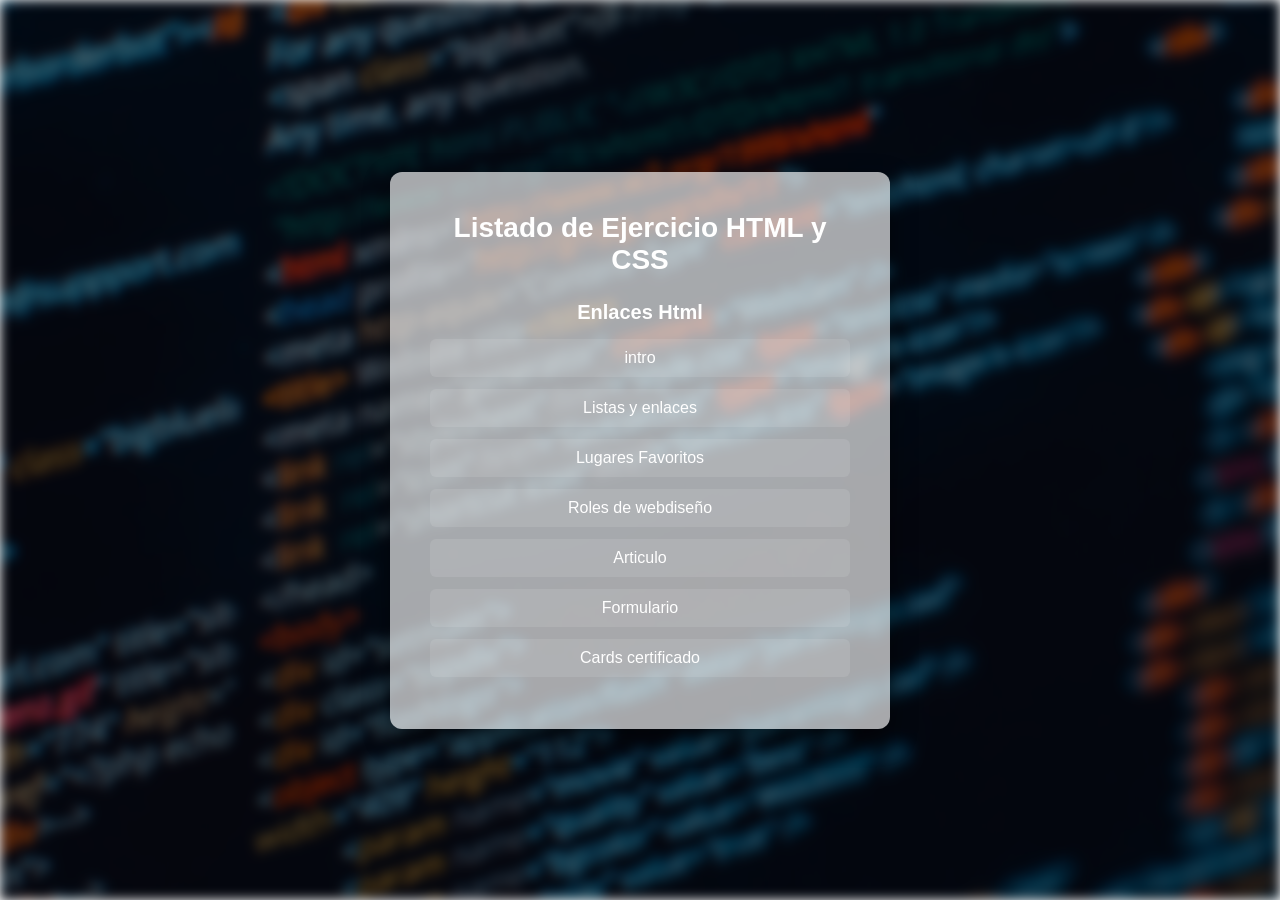
<file: index.html>
<!DOCTYPE html>
<html lang="en">
<head>
    <meta charset="UTF-8">
    <meta name="viewport" content="width=device-width, initial-scale=1.0">
    <link rel="stylesheet" href="../css/index.css">
    <title>Practicas html</title>
<meta name="keywords" content="">
</head>
<body>
<header>
    <h1>Listado de Ejercicio HTML y CSS</h1>

    <section class="temas">
        <h2>Enlaces Html</h2>
        <ol>
            <li><a href="../ej/intro.html" target="_blank">intro</a></li>
            <li><a href="../ej/listasyenlaces.html" target="_blank">Listas y enlaces</a></li>
            <li><a href="../ej/lugaresfavoritos.html" target="_blank">Lugares Favoritos</a></li>
            <li><a href="../ej/rolesdediseñoweb.html" target="_blank">Roles de  webdiseño</a></li>
            <li><a href="../ej/articulo.html" target="_blank">Articulo</a></li>
            <li><a href="../ej/formulario.html" target="_blank">Formulario</a></li>
            <li><a href="../ej/cards.html" target="_blank">Cards certificado</a></li>
        </ol>
    </section>
</header>
<main>
    
</main>
<footer>

</footer>
</body>
</html>
</file>
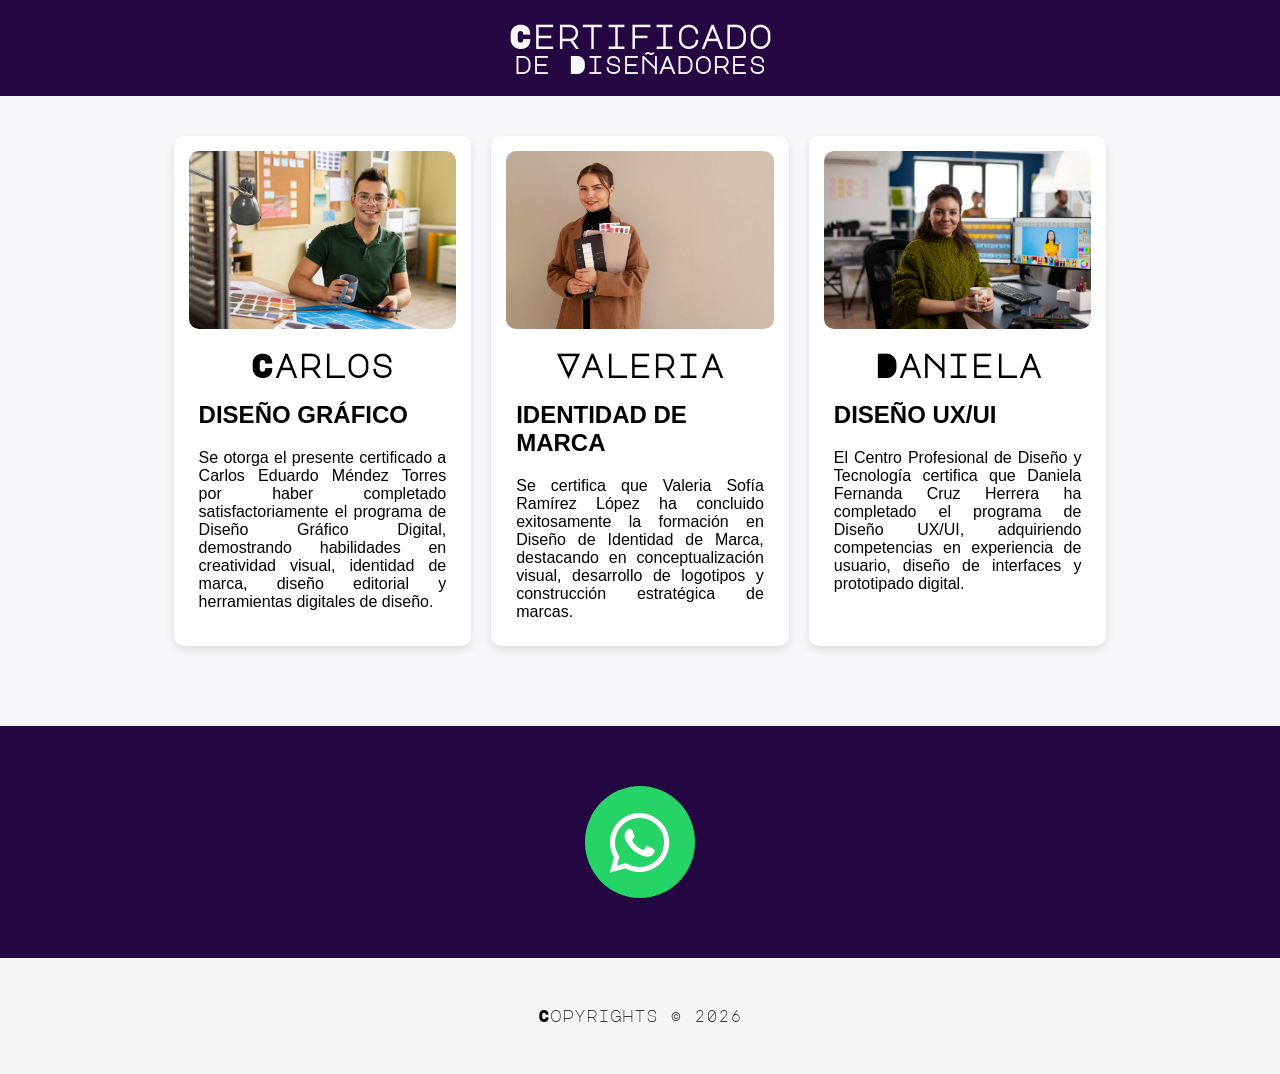
<file: ej/cards.html>
<!DOCTYPE html>
<html lang="es">

<head>
<meta charset="UTF-8">
<meta name="viewport" content="width=device-width, initial-scale=1.0">

<link rel="stylesheet" href="../css/cards.css">

<link href="https://fonts.googleapis.com/css2?family=Major+Mono+Display&display=swap" rel="stylesheet">

<link rel="stylesheet" href="https://cdn.jsdelivr.net/npm/bootstrap-icons@1.11.3/font/bootstrap-icons.min.css">

<title>Certificados</title>
</head>

<body>

<header class="cabecera">
<h1>Certificado</h1>
<h2>de Diseñadores</h2>
</header>

<section class="info">

<div class="contenedor">

<div class="diseño">
<img src="../img/d1.jpg" alt="Carlos">
<h3>Carlos</h3>
<h4>Diseño Gráfico</h4>
<p>
Se otorga el presente certificado a Carlos Eduardo Méndez Torres por haber completado satisfactoriamente el programa de Diseño Gráfico Digital, demostrando habilidades en creatividad visual, identidad de marca, diseño editorial y herramientas digitales de diseño.
</p>
</div>

<div class="diseño">
<img src="../img/d2.jpg" alt="Valeria">
<h3>Valeria</h3>
<h4>Identidad de Marca</h4>
<p>
Se certifica que Valeria Sofía Ramírez López ha concluido exitosamente la formación en Diseño de Identidad de Marca, destacando en conceptualización visual, desarrollo de logotipos y construcción estratégica de marcas.
</p>
</div>

<div class="diseño tres">
<img src="../img/d3.jpg" alt="Daniela">
<h3>Daniela</h3>
<h4>Diseño UX/UI</h4>
<p>
El Centro Profesional de Diseño y Tecnología certifica que Daniela Fernanda Cruz Herrera ha completado el programa de Diseño UX/UI, adquiriendo competencias en experiencia de usuario, diseño de interfaces y prototipado digital.
</p>
</div>

</div>

<!-- BOTÓN WHATSAPP -->

<div class="whatsapp">
<a href="https://wa.link/vlb2xn" target="_blank">
<i class="bi bi-whatsapp"></i>
</a>
</div>

</section>

<footer class="pie">
     <span>Copyrights &#169; 2026</span>
</footer>

</body>
</html>
</file>
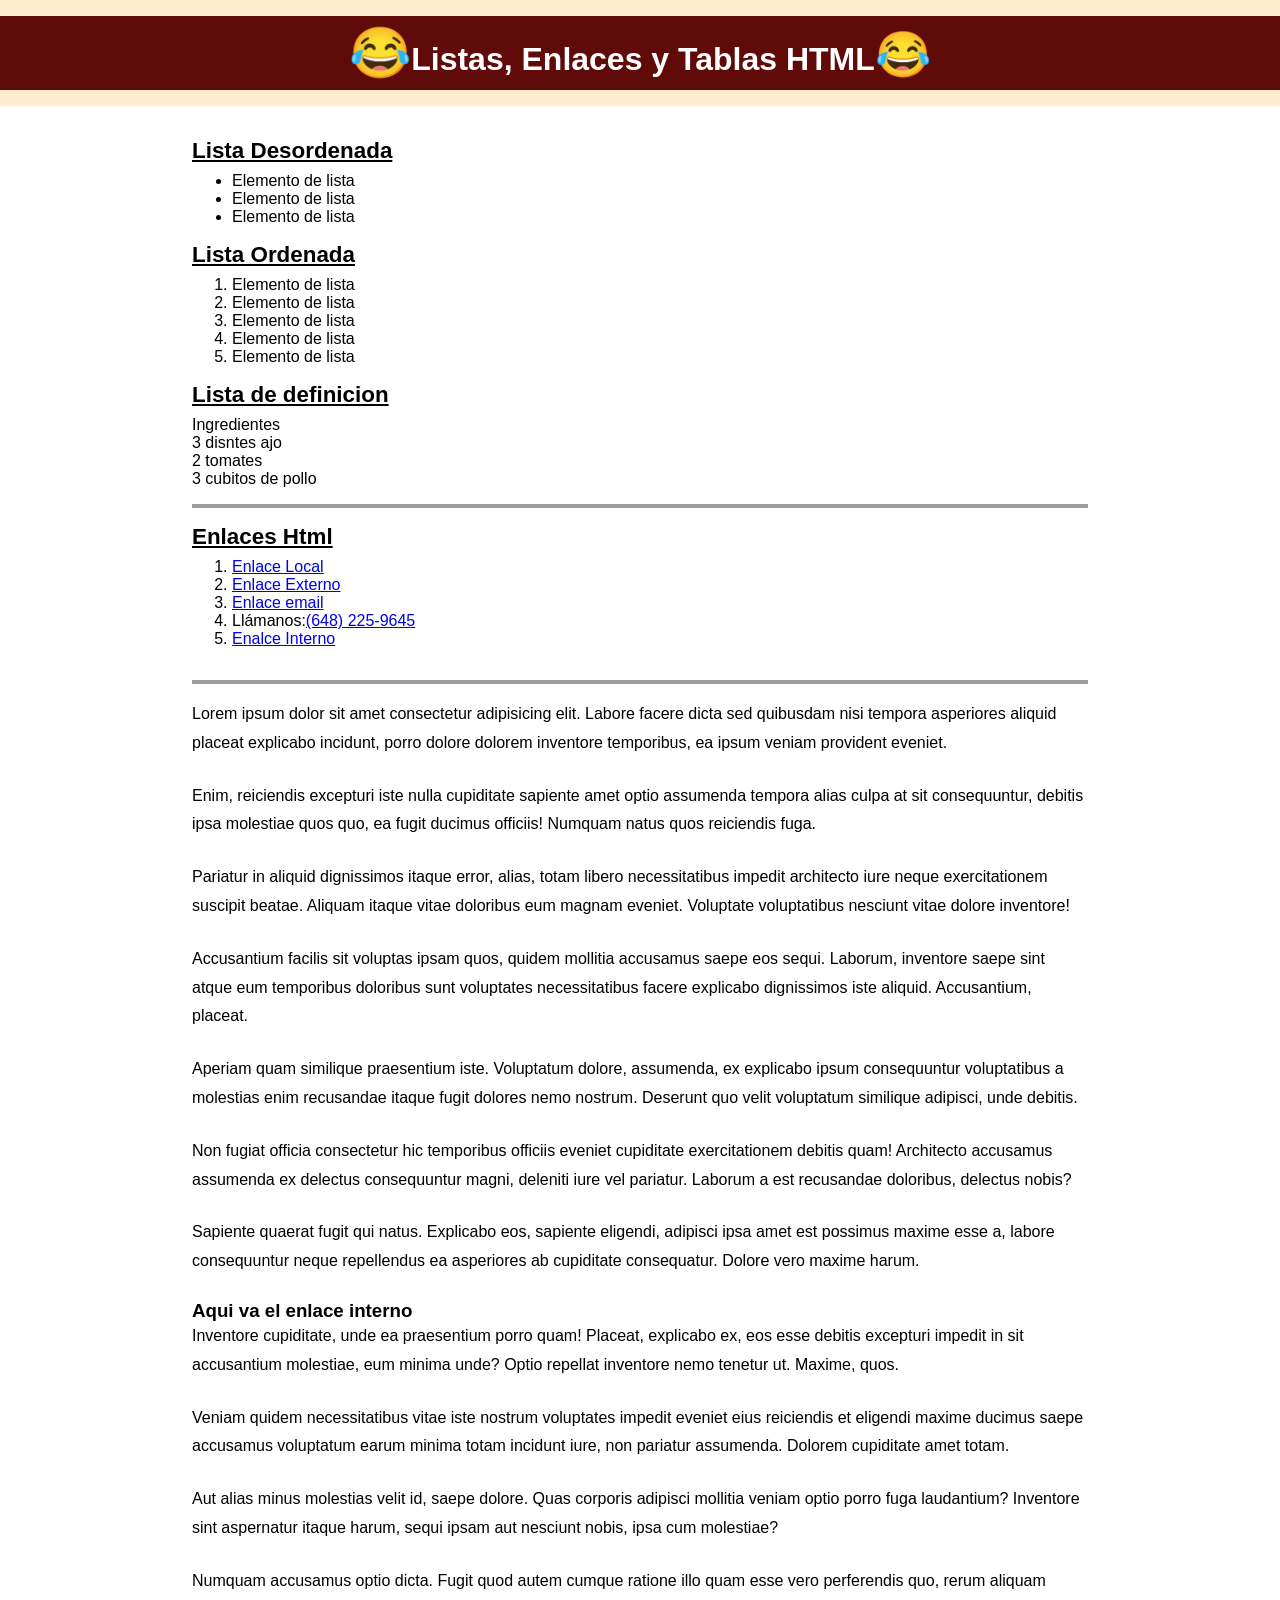
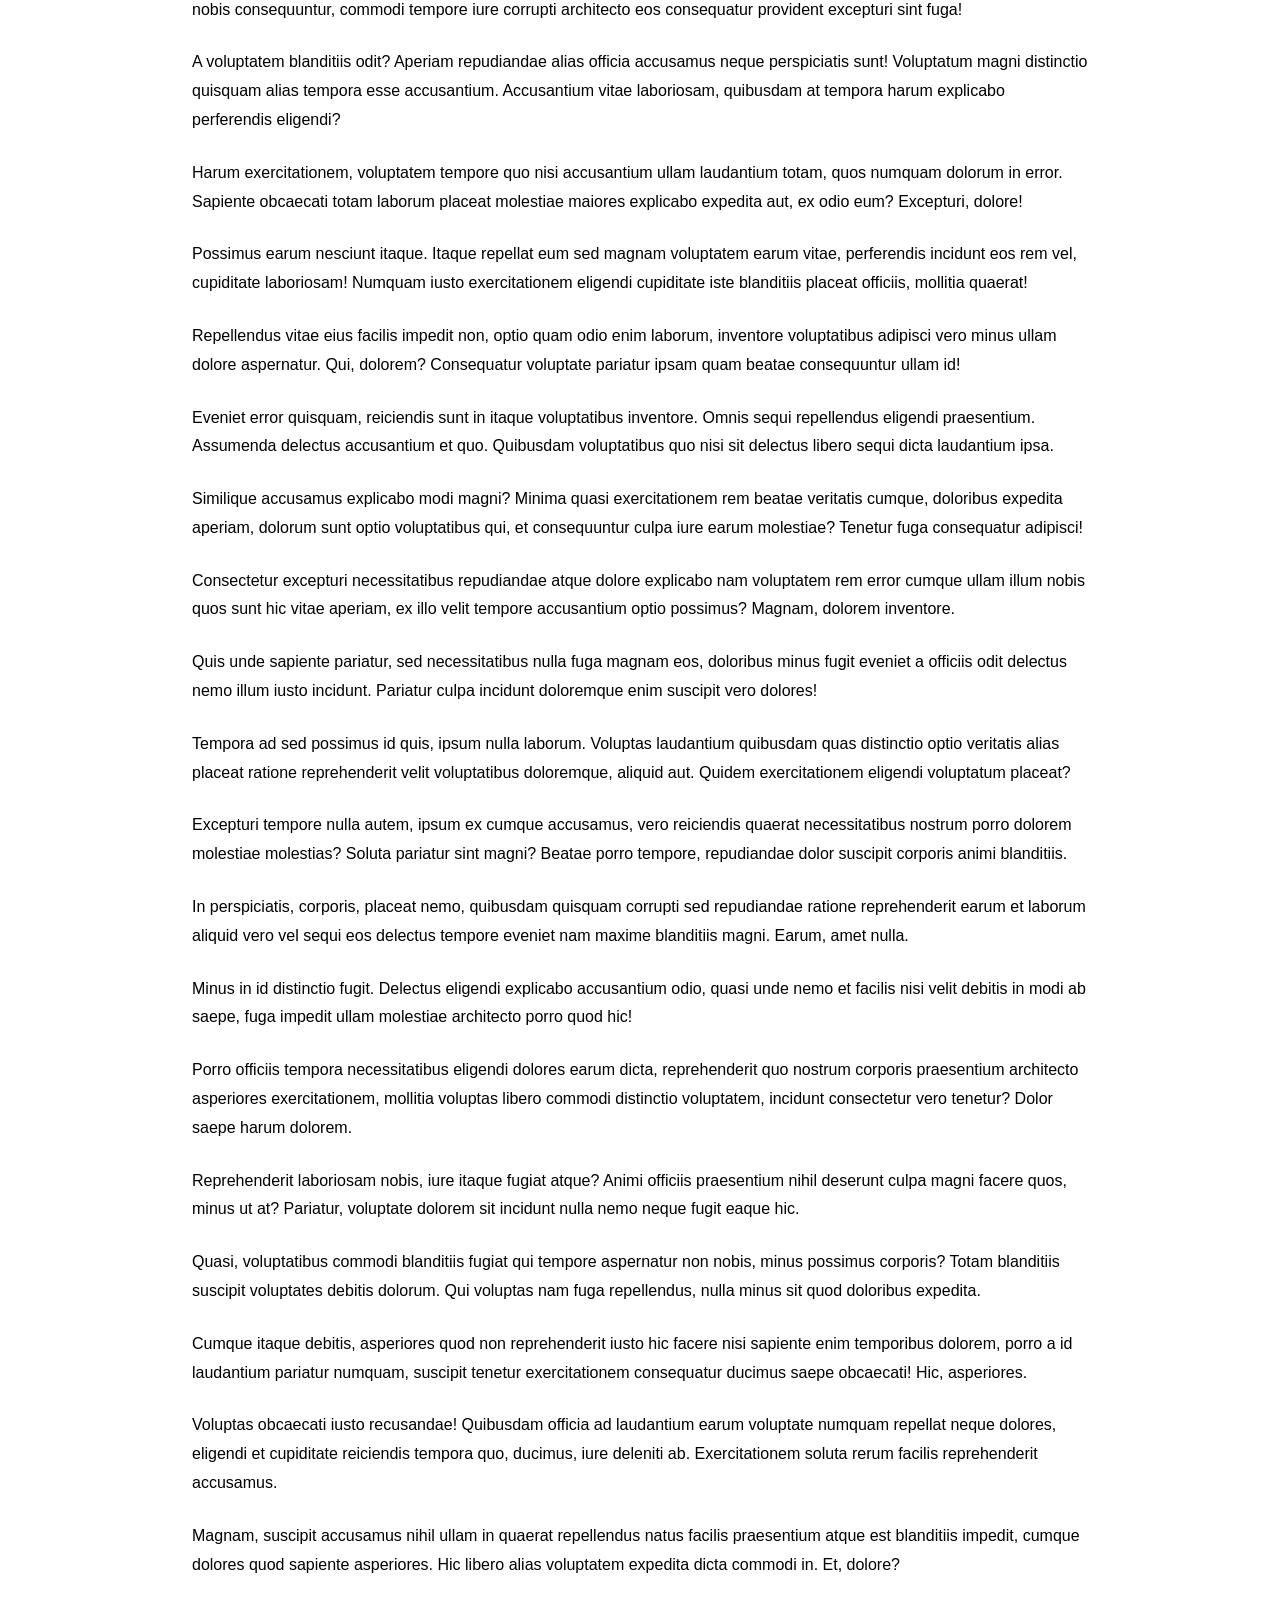
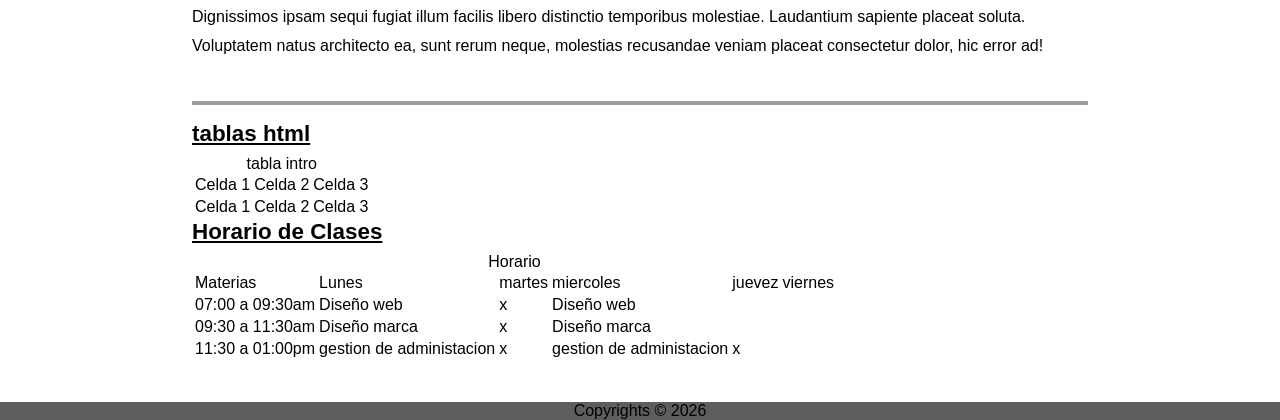
<file: ej/listasyenlaces.html>
<!DOCTYPE html>
<html lang="en">
<head>
    <meta charset="UTF-8">
    <meta name="viewport" content="width=device-width, initial-scale=1.0">
    <link rel="stylesheet" href="../css/listas.css">
    <title>Listas y Enlaces</title>
</head>
<body>
    <header class="cabecera">
    <h1><span style='font-size:50px;'>&#128514;</span>Listas, Enlaces y Tablas HTML<span style='font-size:5dvb;'>&#128514;</span></h1>
    </header>
    
    <section class="temas">
    <h2>Lista Desordenada</h2>
    <ul>
        <li>Elemento de lista</li>
        <li>Elemento de lista</li>
        <li>Elemento de lista</li>
    </ul>
    <h2>Lista Ordenada</h2>
    <ol>
     <li>Elemento de lista</li>
     <li>Elemento de lista</li>
     <li>Elemento de lista</li>
     <li>Elemento de lista</li>
     <li>Elemento de lista</li>
    </ol>
    <h2>Lista de definicion</h2>
    <dl>
        <dt>Ingredientes</dt>
        <dd>3 disntes ajo</dd>
        <dd>2 tomates</dd>
        <dd>3 cubitos de pollo</dd>
    </dl>
    </section>

    <section class="temas">
        <h2>Enlaces Html</h2>
        <ol>
            <li><a href="../u2/index.html" target="_blank">Enlace Local</a></li>
            <li><a href="https://instagram.com" target="_blank">Enlace Externo</a></li>
            <li><a href="mailto:name@dominio.com">Enlace email</a></li>
            <li>Llámanos:<a href="tel:6482259645">(648) 225-9645</a></li>
            <li><a href="#int">Enalce Interno</a></li>
        </ol>
    </section>
    <div class="temas">
        <p>Lorem ipsum dolor sit amet consectetur adipisicing elit. Labore facere dicta sed quibusdam nisi tempora asperiores aliquid placeat explicabo incidunt, porro dolore dolorem inventore temporibus, ea ipsum veniam provident eveniet.</p>
        <p>Enim, reiciendis excepturi iste nulla cupiditate sapiente amet optio assumenda tempora alias culpa at sit consequuntur, debitis ipsa molestiae quos quo, ea fugit ducimus officiis! Numquam natus quos reiciendis fuga.</p>
        <p>Pariatur in aliquid dignissimos itaque error, alias, totam libero necessitatibus impedit architecto iure neque exercitationem suscipit beatae. Aliquam itaque vitae doloribus eum magnam eveniet. Voluptate voluptatibus nesciunt vitae dolore inventore!</p>
        <p>Accusantium facilis sit voluptas ipsam quos, quidem mollitia accusamus saepe eos sequi. Laborum, inventore saepe sint atque eum temporibus doloribus sunt voluptates necessitatibus facere explicabo dignissimos iste aliquid. Accusantium, placeat.</p>
        <p>Aperiam quam similique praesentium iste. Voluptatum dolore, assumenda, ex explicabo ipsum consequuntur voluptatibus a molestias enim recusandae itaque fugit dolores nemo nostrum. Deserunt quo velit voluptatum similique adipisci, unde debitis.</p>
        <p>Non fugiat officia consectetur hic temporibus officiis eveniet cupiditate exercitationem debitis quam! Architecto accusamus assumenda ex delectus consequuntur magni, deleniti iure vel pariatur. Laborum a est recusandae doloribus, delectus nobis?</p>
        <p>Sapiente quaerat fugit qui natus. Explicabo eos, sapiente eligendi, adipisci ipsa amet est possimus maxime esse a, labore consequuntur neque repellendus ea asperiores ab cupiditate consequatur. Dolore vero maxime harum.</p>
        <a name="int"></a>
        <h3>Aqui va el enlace interno</h3>
        <p>Inventore cupiditate, unde ea praesentium porro quam! Placeat, explicabo ex, eos esse debitis excepturi impedit in sit accusantium molestiae, eum minima unde? Optio repellat inventore nemo tenetur ut. Maxime, quos.</p>
        <p>Veniam quidem necessitatibus vitae iste nostrum voluptates impedit eveniet eius reiciendis et eligendi maxime ducimus saepe accusamus voluptatum earum minima totam incidunt iure, non pariatur assumenda. Dolorem cupiditate amet totam.</p>
        <p>Aut alias minus molestias velit id, saepe dolore. Quas corporis adipisci mollitia veniam optio porro fuga laudantium? Inventore sint aspernatur itaque harum, sequi ipsam aut nesciunt nobis, ipsa cum molestiae?</p>
        <p>Numquam accusamus optio dicta. Fugit quod autem cumque ratione illo quam esse vero perferendis quo, rerum aliquam nobis consequuntur, commodi tempore iure corrupti architecto eos consequatur provident excepturi sint fuga!</p>
        <p>A voluptatem blanditiis odit? Aperiam repudiandae alias officia accusamus neque perspiciatis sunt! Voluptatum magni distinctio quisquam alias tempora esse accusantium. Accusantium vitae laboriosam, quibusdam at tempora harum explicabo perferendis eligendi?</p>
        <p>Harum exercitationem, voluptatem tempore quo nisi accusantium ullam laudantium totam, quos numquam dolorum in error. Sapiente obcaecati totam laborum placeat molestiae maiores explicabo expedita aut, ex odio eum? Excepturi, dolore!</p>
        <p>Possimus earum nesciunt itaque. Itaque repellat eum sed magnam voluptatem earum vitae, perferendis incidunt eos rem vel, cupiditate laboriosam! Numquam iusto exercitationem eligendi cupiditate iste blanditiis placeat officiis, mollitia quaerat!</p>
        <p>Repellendus vitae eius facilis impedit non, optio quam odio enim laborum, inventore voluptatibus adipisci vero minus ullam dolore aspernatur. Qui, dolorem? Consequatur voluptate pariatur ipsam quam beatae consequuntur ullam id!</p>
        <p>Eveniet error quisquam, reiciendis sunt in itaque voluptatibus inventore. Omnis sequi repellendus eligendi praesentium. Assumenda delectus accusantium et quo. Quibusdam voluptatibus quo nisi sit delectus libero sequi dicta laudantium ipsa.</p>
        <p>Similique accusamus explicabo modi magni? Minima quasi exercitationem rem beatae veritatis cumque, doloribus expedita aperiam, dolorum sunt optio voluptatibus qui, et consequuntur culpa iure earum molestiae? Tenetur fuga consequatur adipisci!</p>
        <p>Consectetur excepturi necessitatibus repudiandae atque dolore explicabo nam voluptatem rem error cumque ullam illum nobis quos sunt hic vitae aperiam, ex illo velit tempore accusantium optio possimus? Magnam, dolorem inventore.</p>
        <p>Quis unde sapiente pariatur, sed necessitatibus nulla fuga magnam eos, doloribus minus fugit eveniet a officiis odit delectus nemo illum iusto incidunt. Pariatur culpa incidunt doloremque enim suscipit vero dolores!</p>
        <p>Tempora ad sed possimus id quis, ipsum nulla laborum. Voluptas laudantium quibusdam quas distinctio optio veritatis alias placeat ratione reprehenderit velit voluptatibus doloremque, aliquid aut. Quidem exercitationem eligendi voluptatum placeat?</p>
        <p>Excepturi tempore nulla autem, ipsum ex cumque accusamus, vero reiciendis quaerat necessitatibus nostrum porro dolorem molestiae molestias? Soluta pariatur sint magni? Beatae porro tempore, repudiandae dolor suscipit corporis animi blanditiis.</p>
        <p>In perspiciatis, corporis, placeat nemo, quibusdam quisquam corrupti sed repudiandae ratione reprehenderit earum et laborum aliquid vero vel sequi eos delectus tempore eveniet nam maxime blanditiis magni. Earum, amet nulla.</p>
        <p>Minus in id distinctio fugit. Delectus eligendi explicabo accusantium odio, quasi unde nemo et facilis nisi velit debitis in modi ab saepe, fuga impedit ullam molestiae architecto porro quod hic!</p>
        <p>Porro officiis tempora necessitatibus eligendi dolores earum dicta, reprehenderit quo nostrum corporis praesentium architecto asperiores exercitationem, mollitia voluptas libero commodi distinctio voluptatem, incidunt consectetur vero tenetur? Dolor saepe harum dolorem.</p>
        <p>Reprehenderit laboriosam nobis, iure itaque fugiat atque? Animi officiis praesentium nihil deserunt culpa magni facere quos, minus ut at? Pariatur, voluptate dolorem sit incidunt nulla nemo neque fugit eaque hic.</p>
        <p>Quasi, voluptatibus commodi blanditiis fugiat qui tempore aspernatur non nobis, minus possimus corporis? Totam blanditiis suscipit voluptates debitis dolorum. Qui voluptas nam fuga repellendus, nulla minus sit quod doloribus expedita.</p>
        <p>Cumque itaque debitis, asperiores quod non reprehenderit iusto hic facere nisi sapiente enim temporibus dolorem, porro a id laudantium pariatur numquam, suscipit tenetur exercitationem consequatur ducimus saepe obcaecati! Hic, asperiores.</p>
        <p>Voluptas obcaecati iusto recusandae! Quibusdam officia ad laudantium earum voluptate numquam repellat neque dolores, eligendi et cupiditate reiciendis tempora quo, ducimus, iure deleniti ab. Exercitationem soluta rerum facilis reprehenderit accusamus.</p>
        <p>Magnam, suscipit accusamus nihil ullam in quaerat repellendus natus facilis praesentium atque est blanditiis impedit, cumque dolores quod sapiente asperiores. Hic libero alias voluptatem expedita dicta commodi in. Et, dolore?</p>
        <p>Dignissimos ipsam sequi fugiat illum facilis libero distinctio temporibus molestiae. Laudantium sapiente placeat soluta. Voluptatem natus architecto ea, sunt rerum neque, molestias recusandae veniam placeat consectetur dolor, hic error ad!</p>
    </div>
    <section class="temas" id="tablas">
     <h2>tablas html</h2>
     <table>
        <caption>tabla intro</caption>
        <tr>
            <td>Celda 1</td>
            <td>Celda 2</td>
            <td>Celda 3</td>
        </tr>
        <tr>
            <td>Celda 1</td>
            <td>Celda 2</td>
            <td>Celda 3</td>
        </tr>
     </table>
     <h2>Horario de Clases</h2>
     <table>
           <Caption>Horario</Caption>
    <tr>
     <td>Materias</td>
     <td>Lunes</td>
     <td>martes</td>
     <td>miercoles</td>
     <td>juevez</td>
     <td>viernes</td>
    </tr>
    <tr>
        <td>07:00 a 09:30am</td>
        <td>Diseño web</td>
         <td>x</td>
         <td>Diseño web</td>

    </tr>
    <tr> 
        <td>09:30 a 11:30am</td>
        <td>Diseño marca</td>
        <td>x</td>
        <td>Diseño marca</td>

    </tr>
    <tr>
        <td>11:30 a 01:00pm</td>
        <td>gestion de administacion</td>
        <td>x</td>
        <td>gestion de administacion</td>
        <td>x</td>
    </tr>
     </table>
    </section>

    <footer class="pie">
     <span>Copyrights &#169; 2026</span>
    </footer>
</body>
</html>
</file>
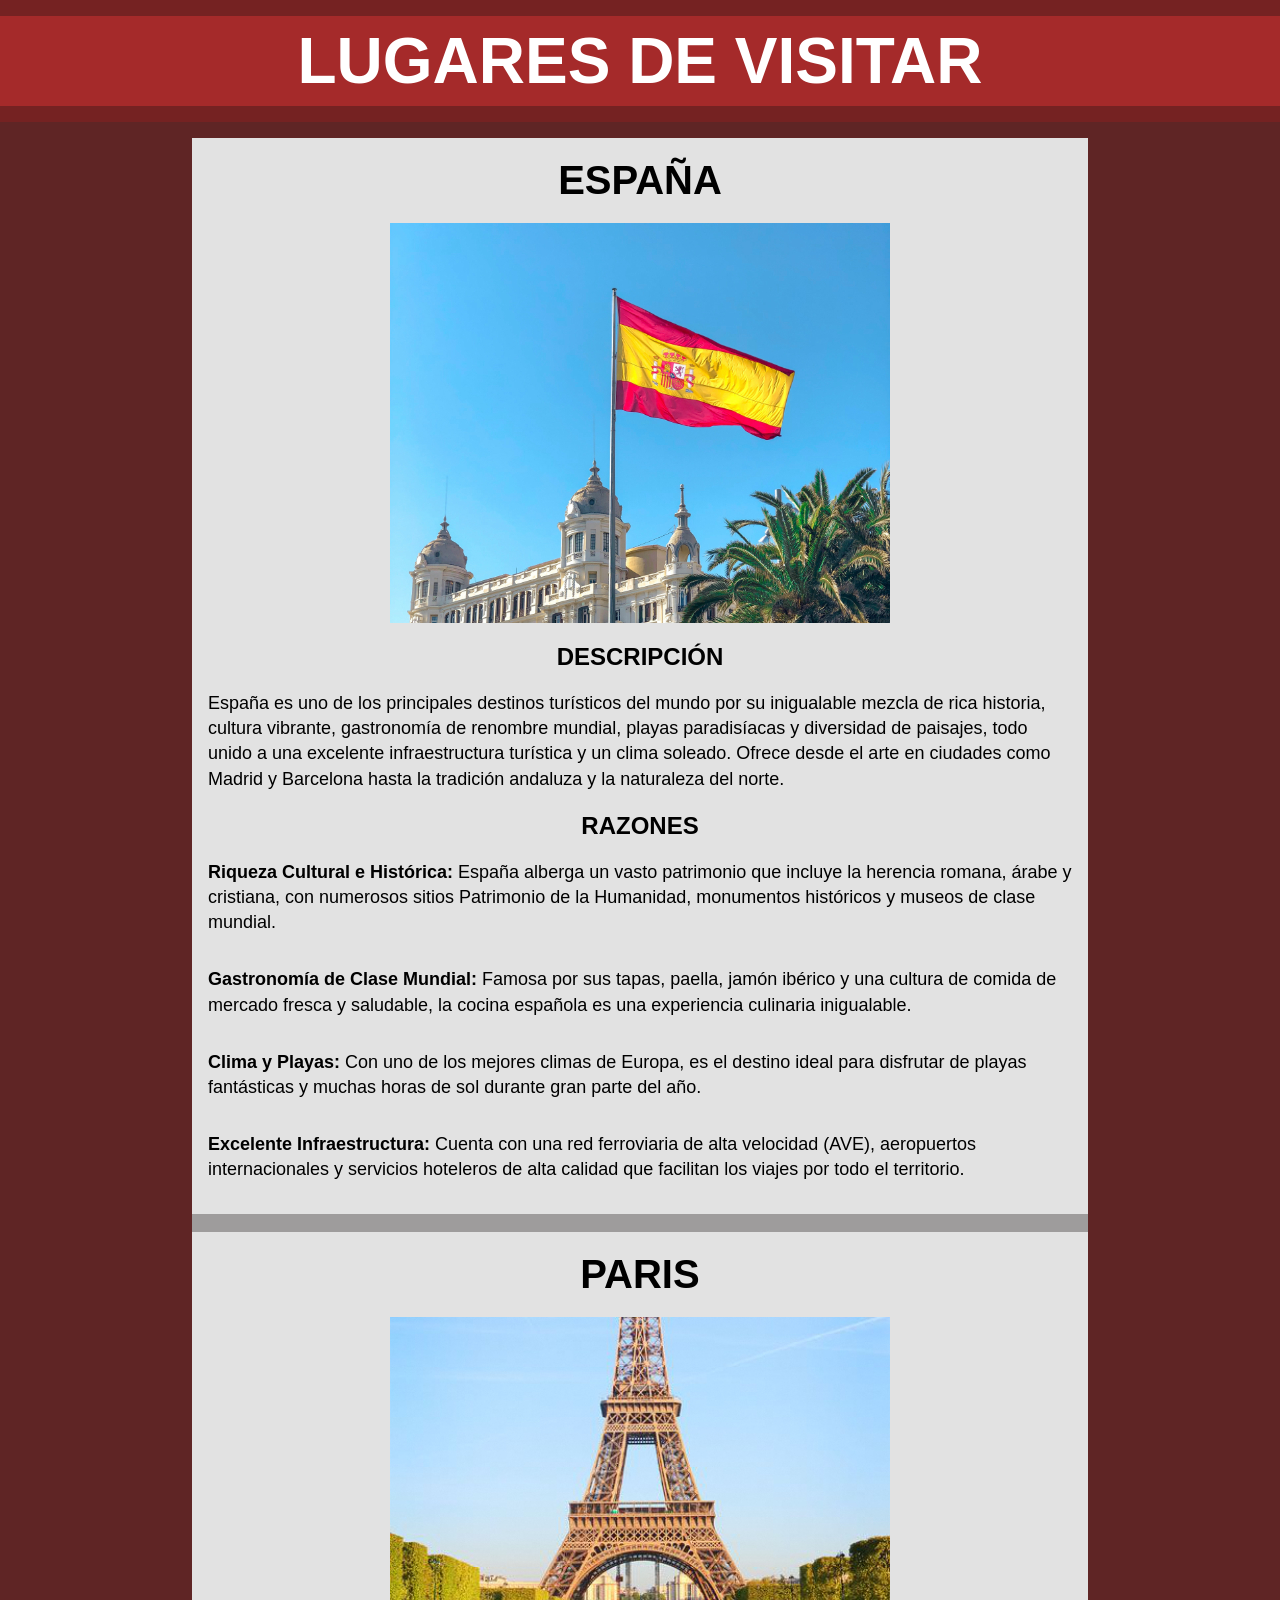
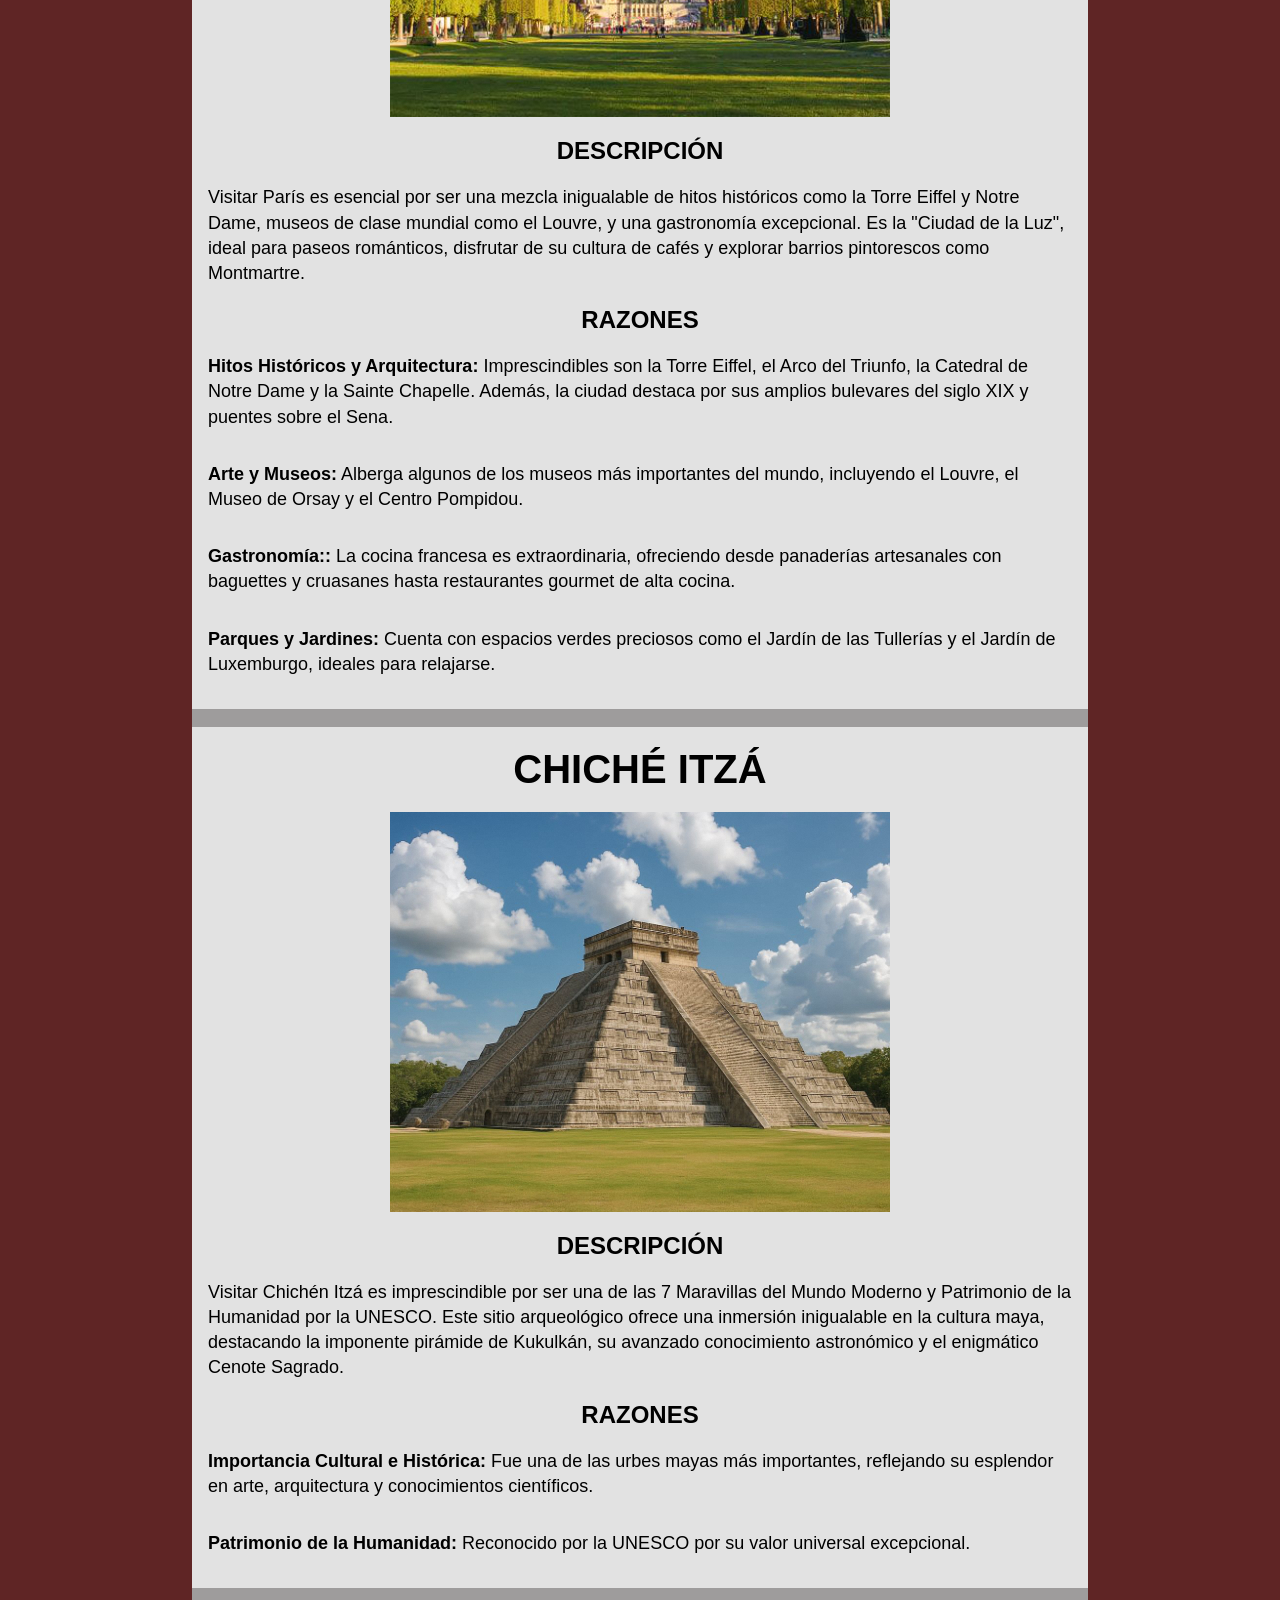
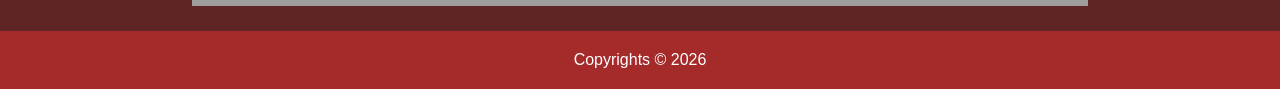
<file: ej/lugaresfavoritos.html>
<!DOCTYPE html>
<html lang="en">
<head>
    <meta charset="UTF-8">
    <meta name="viewport" content="width=device-width, initial-scale=1.0">
    <link rel="stylesheet" href="../css/lugares.css">
    <title>Document</title>
</head>
<body>

<header class="cabecera"> <h1> Lugares De Visitar </h1> </header>

<div class="tema">
    <div class="temas">
        <h2>España</h2>
        <img src="../img/España.jpg" alt="españa">
        <h3>descripción</h3>
        <p>España es uno de los principales destinos turísticos del mundo por su inigualable mezcla de rica historia, cultura vibrante, gastronomía de renombre mundial, playas paradisíacas y diversidad de paisajes, todo unido a una excelente infraestructura turística y un clima soleado. Ofrece desde el arte en ciudades como Madrid y Barcelona hasta la tradición andaluza y la naturaleza del norte.</p>
        <h4>razones</h4>
        <p><strong>Riqueza Cultural e Histórica:</strong> España alberga un vasto patrimonio que incluye la herencia romana, árabe y cristiana, con numerosos sitios Patrimonio de la Humanidad, monumentos históricos y museos de clase mundial.</p>
        <p><strong>Gastronomía de Clase Mundial:</strong> Famosa por sus tapas, paella, jamón ibérico y una cultura de comida de mercado fresca y saludable, la cocina española es una experiencia culinaria inigualable.</p>
        <p><strong>Clima y Playas:</strong> Con uno de los mejores climas de Europa, es el destino ideal para disfrutar de playas fantásticas y muchas horas de sol durante gran parte del año.</p>
        <p><strong>Excelente Infraestructura:</strong> Cuenta con una red ferroviaria de alta velocidad (AVE), aeropuertos internacionales y servicios hoteleros de alta calidad que facilitan los viajes por todo el territorio.</p>
    </div>
</div>

<div class="tema">
    <div class="temas">
        <h2>Paris</h2>
        <img src="../img/Paris.jpg" alt="paris">
        <h3>descripción</h3>
        <p>Visitar París es esencial por ser una mezcla inigualable de hitos históricos como la Torre Eiffel y Notre Dame, museos de clase mundial como el Louvre, y una gastronomía excepcional. Es la "Ciudad de la Luz", ideal para paseos románticos, disfrutar de su cultura de cafés y explorar barrios pintorescos como Montmartre.</p>
        <h4>razones</h4>
        <p><strong>Hitos Históricos y Arquitectura:</strong> Imprescindibles son la Torre Eiffel, el Arco del Triunfo, la Catedral de Notre Dame y la Sainte Chapelle. Además, la ciudad destaca por sus amplios bulevares del siglo XIX y puentes sobre el Sena.</p>
        <p><strong>Arte y Museos:</strong> Alberga algunos de los museos más importantes del mundo, incluyendo el Louvre, el Museo de Orsay y el Centro Pompidou.</p>
        <p><strong>Gastronomía::</strong> La cocina francesa es extraordinaria, ofreciendo desde panaderías artesanales con baguettes y cruasanes hasta restaurantes gourmet de alta cocina.</p>
        <p><strong>Parques y Jardines:</strong> Cuenta con espacios verdes preciosos como el Jardín de las Tullerías y el Jardín de Luxemburgo, ideales para relajarse.</p>
    </div>
</div>

<div class="tema">
    <div class="temas">
        <h2>Chiché itzá</h2>
        <img src="../img/chiché itzá.jpg" alt="chiché itzá">
        <h3>descripción</h3>
        <p>Visitar Chichén Itzá es imprescindible por ser una de las 7 Maravillas del Mundo Moderno y Patrimonio de la Humanidad por la UNESCO. Este sitio arqueológico ofrece una inmersión inigualable en la cultura maya, destacando la imponente pirámide de Kukulkán, su avanzado conocimiento astronómico y el enigmático Cenote Sagrado.</p>
        <h4>razones</h4>
        <p><strong>Importancia Cultural e Histórica:</strong> Fue una de las urbes mayas más importantes, reflejando su esplendor en arte, arquitectura y conocimientos científicos.</p>
        <p><strong>Patrimonio de la Humanidad:</strong> Reconocido por la UNESCO por su valor universal excepcional.</p>
    </div>
</div>

<footer class="pie">
     <span>Copyrights &#169; 2026</span>
</footer>
    
</body>
</html>
</file>
<file: css/index.css>
/* RESET */
*{
margin:0;
padding:0;
box-sizing:border-box;
}

/* BODY */
body{
font-family: Arial, Helvetica, sans-serif;
color:#fff;
display:flex;
justify-content:center;
align-items:center;
min-height:100vh;
position:relative;
}

/* FONDO BORROSO */
body::before{
content:"";
position:fixed;
top:0;
left:0;
width:100%;
height:100%;

background-image:url("../img/fondo.jpg");
background-size:cover;
background-position:center;

filter:blur(6px) brightness(0.4);

z-index:-1;
}

/* CONTENEDOR */
header{
background:rgba(255, 255, 255, 0.65);
padding:40px;
border-radius:12px;
width:500px;
text-align:center;
box-shadow:0 10px 25px rgba(0,0,0,0.5);
}

/* TITULO */
header h1{
margin-bottom:25px;
font-size:28px;
}

/* SUBTITULO */
.temas h2{
margin-bottom:15px;
font-size:20px;
}

/* LISTA */
.temas ol{
list-style:none;
padding:0;
}

/* ESPACIO ENTRE LINKS */
.temas li{
margin:12px 0;
}

/* LINKS */
.temas a{
display:block;
text-decoration:none;
color:#ffffff;
background:rgba(255,255,255,0.1);
padding:10px;
border-radius:6px;
transition:0.3s;
}

/* HOVER */
.temas a:hover{
background:#00b4d8;
}
</file>
<file: css/cards.css>
/* DOCUMENTO CSS */

*{
margin:0;
padding:0;
box-sizing:border-box;
}

/* BODY */

body{
font-family:"Major Mono Display", monospace;
background:#f5f7fa;
}

/* CABECERA */

.cabecera{
width:100%;
text-align:center;
font-size:1em;
color:#f5f7fa;
background-color:#240741;
padding:20px;
}

/* TITULOS */

h3{
font-family:"Major Mono Display", monospace;
text-align:center;
padding:10px;
}

h4{
font-family:Arial, Helvetica, sans-serif;
text-transform:uppercase;
padding:10px;
}

/* CONTENEDOR */

.contenedor{
width:90%;
margin:auto;
display:flex;
flex-direction:column;
gap:20px;
padding:40px 16px;
}

/* CARDS */

.diseño{
width:100%;
background:white;
padding:15px;
border-radius:10px;
box-shadow:0 4px 10px rgba(0,0,0,0.1);
}

/* IMAGEN */

.diseño img{
width:100%;
margin-bottom:8px;
border-radius:10px;
}

/* TEXTO */

.diseño p{
text-align:justify;
padding:10px;
font-family:Arial, Helvetica, sans-serif;
}

/* BOTON WHATSAPP */

.whatsapp{
display:flex;
justify-content:center;
margin-top:40px;
background-color:#240741;
padding:60px;
}

.whatsapp a{
background:#25D366;
color:white;
font-size:60px;
padding:25px;
border-radius:50%;
text-decoration:none;
}

/* FOOTER */

footer{
background-color:whitesmoke;
padding:50px;
text-align:center;
}

/* TABLET */

@media (min-width:768px){

.contenedor{
flex-direction:row;
flex-wrap:wrap;
justify-content:center;
}

.diseño{
width:45%;
}

h3{
font-size:2em;
}

h4{
font-size:1.5em;
}

}

/* PANTALLAS GRANDES */

@media (min-width:1280px){

.contenedor{
width:80%;
}

.diseño{
width:30%;
}

}
</file>
<file: css/listas.css>
/* DOCUMMENTO CSS */

* { margin: 0;}

body { font-family: Arial, Helvetica, sans-serif;}

h1 { text-align: center;
     font-size: 2em;
     background-color: rgb(96, 10, 10);
     color: #ffffff;
     padding: 8px 0px;
     }

h2 { text-decoration: underline;
     padding-bottom: 8px;
     font-size: 1.4em;}

header.cabecera { background-color: blanchedalmond;
            padding: 16px 0px;
            margin-bottom: 16px;}

.temas { padding: 16px 0px;
         width: 70%;
         margin:  0px auto;
         border-bottom: #9e9c9c solid 4px;
         }

.temas ol, .temas ul { padding-bottom: 16px;}

.temas p { line-height: 180%;
           padding-bottom: 24px;}

.pie { text-align: center;
background-color: #5e5e5e;
margin-top: 25px;
padding: 16 0px;}

#tablas { border-bottom: none;}
</file>
<file: css/lugares.css>
/*DOCUMENTI CSS */

* { margin: 0;}

body { font-family: Arial, Helvetica, sans-serif;
       background-color: #5f2525;}

h1 { font-size: 4em;
     text-align: center;
     background-color: brown;
     color: white;
     padding: 8px 0px;
     text-transform: uppercase;}

h2 { font-size: 2.5em; 
     text-align: center;
     padding: 4px 0px;
     text-transform: uppercase;
     font-weight:bold;}

h3, h4 { font-size: 1.5em;
         text-align: center;
         padding: 4px 0px;
         text-transform: uppercase;
         font-weight:bolder;}

header.cabecera { background-color: rgb(117, 34, 34);
                  padding: 16px 0px;
                  margin-bottom: 16px;}

div img  { margin: 16px auto;
            display: flex;
            justify-self: center;}

div p { padding: 16px;
        line-height: 140%;
        font-size: 18px;
        align-items: center;}

.temas { padding: 16px 0px;
         width: 70%;
         margin:  0px auto;
         border-bottom: #9e9c9c solid 18px; 
         background-color: #e2e2e2;}

.pie { text-align: center;
       background-color: brown;
       color: white;
       margin-top: 25px;
       padding: 20px 0px;}
</file>
